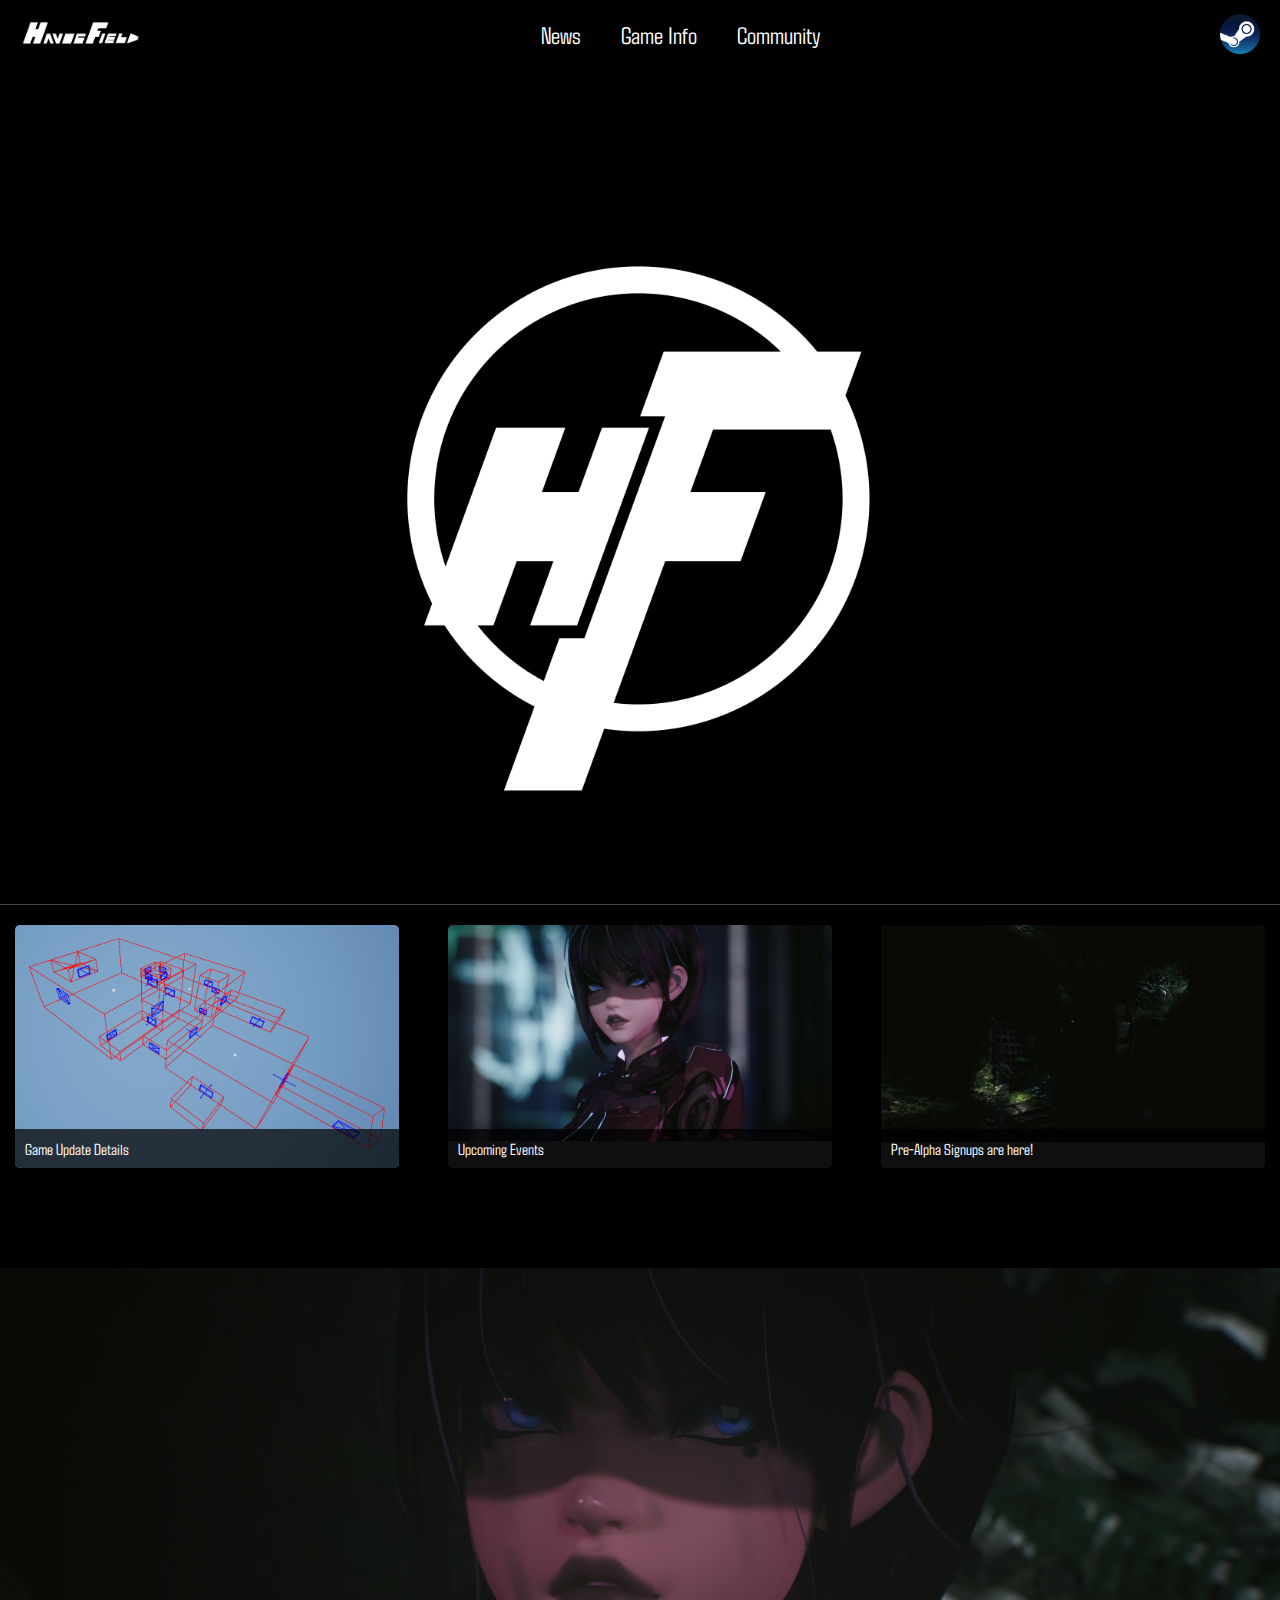
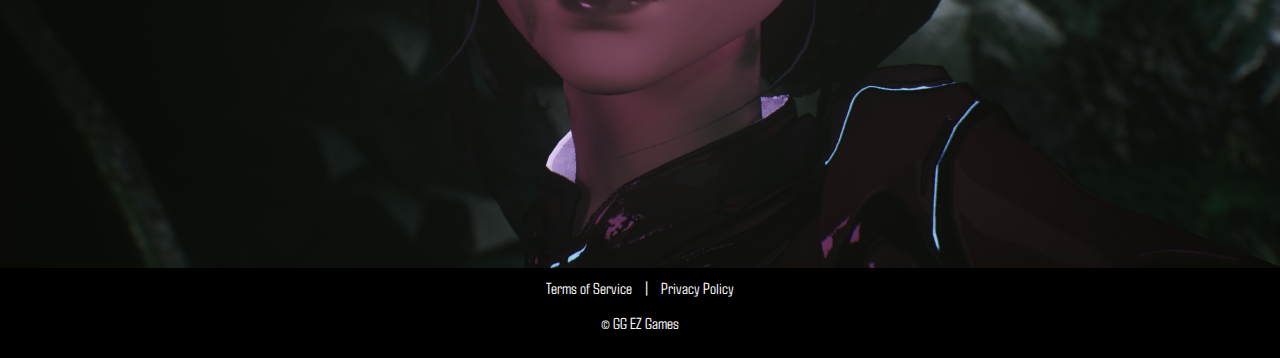
<file: index.html>
<!DOCTYPE html>
<html lang="en">
<head>
    <meta charset="UTF-8">
    <title>HavocField</title>
    <link rel="icon" href="/favicon.ico">
    <meta name="viewport" content="width=device-width, initial-scale=1.0">
    <meta name="description" content="A third-person based movement shooter. Prepare to dive into an immersive experience like no other.">
    <meta property="og:image" content="Banner.jpeg">
    <meta property="og:title" content="HavocField">
    <meta property="og:description" content="A third-person based movement shooter. Prepare to dive into an immersive experience like no other.">
    <meta property="og:url" content="https://havocfield.com/">
    <meta property="og:type" content="website">
    <link rel="stylesheet" href="index.css">
</head>
<body>
    <header>
        <div class="logo">
            <a href="https://havocfield.com">
                <img src="./media/HFwordsproto2-01.png" alt="HavocField" style="height: 40px; margin-top: 3px;">
            </a>
        </div>
        <nav>
            <ul>
                <li>
                    <a href="#">News</a>
                    <div class="dropdown">
                        <a href="#">Latest News</a>
                        <a href="#">Updates</a>
                        <a href="#">Events</a>
                    </div>
                </li>
                <li>
                    <a href="#">Game Info</a>
                    <div class="dropdown">
                        <a href="pages/overview">Overview</a>
                        <a href="pages/features">Features</a>
                    </div>
                </li>
                <li>
                    <a href="#">Community</a>
                    <div class="dropdown">
                        <a href="https://discord.gg/CMVzD8GMdk" target="_blank">Discord</a>
                        <a href="#">Guides</a>
                        <a href="#">Support</a>
                    </div>
                </li>
            </ul>
        </nav>
        <div class="wishlist">
            <img src="./media/steam.png" alt="Wishlist" class="wishlist">
            <div class="wishlist-dropdown">
                <a href="#">Add to Wishlist</a>
            </div>
        </div>
    </header>

    <div class="hero-video-container">
        <!-- <video class="hero-video" autoplay muted loop>
            <source src="gameplay.mp4" type="video/mp4">
            Your browser does not support the video tag.
        </video> -->
        <div class="gradient-overlay"></div>
        <div class="hero-text">
            <h1></h1>
            <h1></h1>
        </div>
        <img src="./media/HFlogo-01.png" alt="Centered Image" class="centered-image">
    </div>


    <div class="content">
        <div class="notice">
            <h2></h2>
            <div class="notice-list">
                <div class="notice-item">
                    <img src="./media/RandomMap.PNG" alt="Notice 1">
                    <div class="text-overlay">
                        <a href="#">Game Update Details</a>
                    </div>
                </div>
                <div class="notice-item">
                    <img src="./media/testy.jpg" alt="Notice 2">
                    <div class="text-overlay">
                        <a href="#">Upcoming Events</a>
                    </div>
                </div>
                <div class="notice-item">
                    <img src="./media/whyme.png" alt="Notice 3">
                    <div class="text-overlay">
                        <a href="https://docs.google.com/forms/d/e/1FAIpQLSduj97evMjJoMMf_-b0xyvP_-NXIa0TKItsnuUmx177um7yQg/viewform?usp=sf_link">Pre-Alpha Signups are here!</a>
                    </div>
                </div>
            </div>
        </div>
    </div>

    <div class="reveal-container">
        <div class="image" id="image1" style="clip-path: inset(0 50% 0 0);">
            <img src="./media/Girl1.jpeg" alt="Image 1">
        </div>
        <div class="image" id="image2">
            <img src="./media/Girl2.jpeg" alt="Image 2">
        </div>
        <div class="text-reveal" id="textReveal">
            <p>Interior Character View!</p>
        </div>
    </div>

    <footer>
        <a href="#">Terms of Service</a> |
        <a href="#">Privacy Policy</a>
        <p>© GG EZ Games</p>
    </footer>

    <script>
        const revealContainer = document.querySelector('.reveal-container');
        const image1 = document.getElementById('image1');
        const image2 = document.getElementById('image2');
        const textReveal = document.getElementById('textReveal');

        revealContainer.addEventListener('mousemove', (e) => {
            const rect = revealContainer.getBoundingClientRect();
            const x = e.clientX - rect.left;
            const width = rect.width;
            const clipValue = (x / width) * 100;

            // Calculate clip path values for each image independently
            image1.style.clipPath = `inset(0 ${100 - clipValue}% 0 0)`;
            image2.style.clipPath = `inset(0 0 0 ${clipValue}%)`;

            if (clipValue > 50) {
                textReveal.style.display = 'block';
            } else {
                textReveal.style.display = 'none';
            }
        });

    </script>
</body>
</html>
</file>
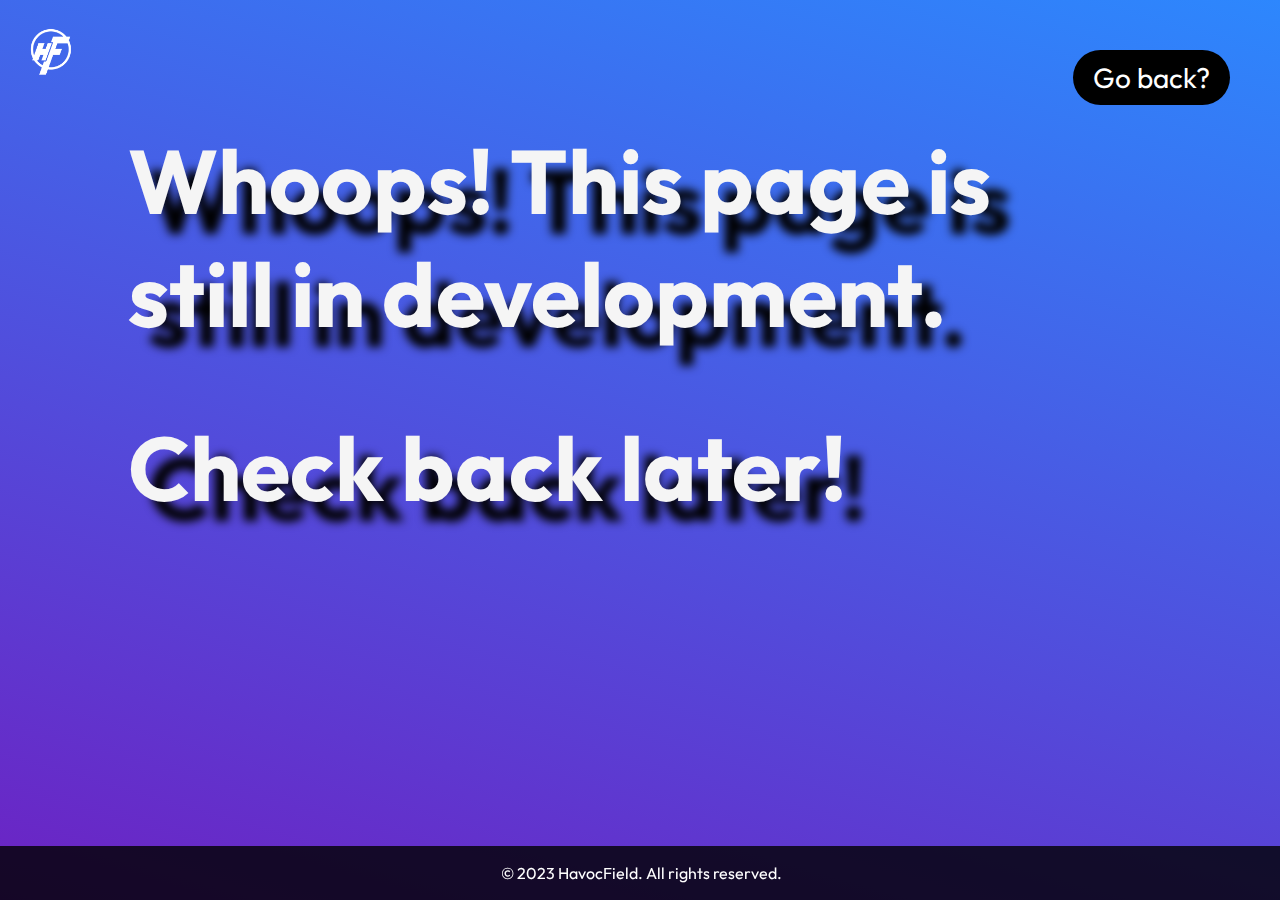
<file: WIP.html>
<!DOCTYPE html>
<html lang="en">
<head>
    <meta charset="UTF-8">
    <meta name="viewport" content="width=device-width, initial-scale=1.0">
    <title>About Us</title>
    <link rel="stylesheet" href="WIP.css">
</head>
<body>
    <header>
        <img src="HFlogo-01.png" width="50" height="50">
        <div class="home-button">
          <a href="https://havocfield.com/">Go back?</a>
        </div>
      </header>
    <div class="container">
        <h1>Whoops! This page is still in development.</h1>
        <h1>Check back later!</h1>
        
        
                
            </div>
            
            
            
    </div>

    <footer>
        <p>&copy; 2023 HavocField. All rights reserved.</p>
      </footer>
    </div>
</body>

</html>
</file>
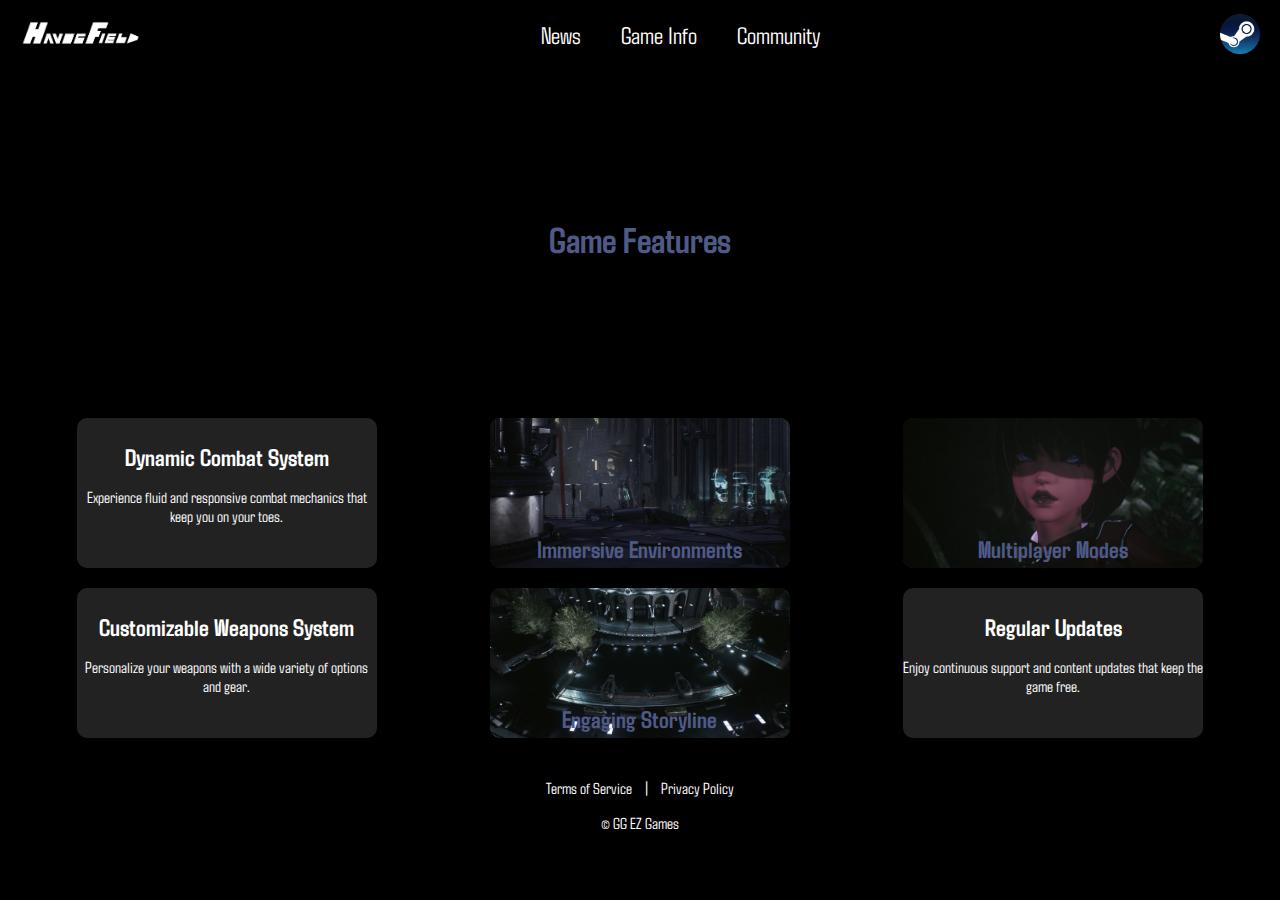
<file: havocfield/features.html>
<!DOCTYPE html>
<html lang="en">
<head>
    <meta charset="UTF-8">
    <title>HavocField - Overview</title>
    <link rel="icon" href="/favicon.ico">
    <meta name="viewport" content="width=device-width, initial-scale=1.0">
    <meta name="description" content="Explore the immersive world of HavocField, a thrilling third-person movement shooter.">
    <link rel="stylesheet" href="features.css">
</head>
<body>
    <header>
        <div class="logo">
            <a href="https://havocfield.com" target="_blank">
                <img src="../media/HFwordsproto2-01.png" alt="HavocField" style="height: 40px; margin-top: 3px;">
            </a>
        </div>
        <nav>
            <ul>
                <li>
                    <a href="#">News</a>
                    <div class="dropdown">
                        <a href="#">Latest News</a>
                        <a href="#">Updates</a>
                        <a href="#">Events</a>
                    </div>
                </li>
                <li>
                    <a href="#">Game Info</a>
                    <div class="dropdown">
                        <a href="https://havocfield.come/overview.html">Overview</a>
                        <a href="https://havocfield.com/features.html">Features</a>
                    </div>
                </li>
                <li>
                    <a href="#">Community</a>
                    <div class="dropdown">
                        <a href="https://discord.gg/CMVzD8GMdk">Discord</a>
                        <a href="#">Guides</a>
                        <a href="#">Support</a>
                    </div>
                </li>
            </ul>
        </nav>
        <div class="wishlist">
            <img src="../media/steam.png" alt="Wishlist" class="wishlist">
            <div class="wishlist-dropdown">
                <a href="#">Add to Wishlist</a>
            </div>
        </div>
    </header>
<div class="features">
    <h2>Game Features</h2>
    <div class="feature-list">
        <div class="feature-item">
            <h3>Dynamic Combat System</h3>
            <p>Experience fluid and responsive combat mechanics that keep you on your toes.</p>
        </div>
        <div class="feature-item">
            <img src="../media/Environment1.jpeg" alt="Immersive Environments">
            <div class="main-text-overlay">
                <h3>Immersive Environments</h3>
            </div>
            <div class="text-overlay">
                <h3>Immersive Environments</h3>
                <p>Explore richly detailed landscapes designed to enhance gameplay and storytelling.</p>
            </div>
        </div>
        <div class="feature-item">
            <img src="../media/Girl2.jpeg" alt="Multiplayer Modes">
            <div class="main-text-overlay">
                <h3>Multiplayer Modes</h3>
            </div>
            <div class="text-overlay">
                <h3>Multiplayer Modes</h3>
                <p>Team up with friends or compete against players worldwide in exciting multiplayer modes.</p>
            </div>
        </div>
        <div class="feature-item">
            <h3>Customizable Weapons System</h3>
            <p>Personalize your weapons with a wide variety of options and gear.</p>
        </div>
        <div class="feature-item">
            <img src="../media/Environment2.png" alt="Engaging Storyline">
            <div class="main-text-overlay">
                <h3>Engaging Storyline</h3>
            </div>
            <div class="text-overlay">
                <h3>Engaging Storyline</h3>
                <p>ost-release: Delve into a captivating narrative that unfolds with your every decision.</p>
            </div>
        </div>
        <div class="feature-item">
            <h3>Regular Updates</h3>
            <p>Enjoy continuous support and content updates that keep the game free.</p>
        </div>
    </div>
</div>

<footer>
    <a href="#">Terms of Service</a> |
    <a href="#">Privacy Policy</a>
    <p>© GG EZ Games</p>
</footer>
</file>
<file: index.css>
@import url('https://fonts.googleapis.com/css2?family=Agdasima:wght@400;700&display=swap');
body {
    font-family: 'Agdasima', sans-serif;
    margin: 0;
    padding: 0;
    background-color: #000;
    color: #fff;
    overflow-x: hidden;
}

header {
    background-color: #000;
    padding: 10px 20px;
    display: flex;
    justify-content: space-between;
    align-items: center;
    position: relative;
    z-index: 2;
    font-size: 24px;
}

nav {
    position: relative;
    padding: 0;
    background-color: #000;
}

nav ul {
    list-style: none;
    display: flex;
    margin: 0;
    padding: 0;
}

nav ul li {
    margin: 0 20px;
    position: relative;
}

nav ul li a {
    color: #fff;
    text-decoration: none;
}

nav ul li:hover .dropdown {
    display: block;
}

.dropdown {
    display: none;
    position: absolute;
    top: 100%;
    left: 0;
    background-color: #000;
    min-width: 200px;
    z-index: 1;
    font-size: 20px;
}

.dropdown a {
    display: block;
    padding: 10px;
    color: #fff;
    text-decoration: none;
}

.dropdown a:hover {
    background-color: #444;
}

.wishlist {
    height: 40px;
    cursor: pointer;
    position: relative;
}

.wishlist-dropdown {
    display: none;
    position: absolute;
    top: 100%;
    right: 0;
    background-color: #000;
    min-width: 150px;
    z-index: 1;
}

.wishlist-dropdown a {
    display: block;
    padding: 10px;
    color: #fff;
    text-decoration: none;
}

.wishlist-dropdown a:hover {
    background-color: #444;
}

.wishlist:hover .wishlist-dropdown {
    display: block;
}

.centered-image {
    position: absolute;
    top: 50%;
    left: 50%;
    transform: translate(-50%, -50%);
    z-index: 1;
    max-width: 45%;
    height: auto;
    pointer-events: none;
}

.hero-video-container {
    position: relative;
    width: 100%;
    height: 100vh;
    overflow: hidden;
}

.hero-video {
    position: absolute;
    top: 50%;
    left: 50%;
    min-width: 100%;
    min-height: 100%;
    width: auto;
    height: auto;
    z-index: -1;
    transform: translate(-50%, -50%);
}

.gradient-overlay {
    position: absolute;
    top: 0;
    left: 0;
    width: 100%;
    height: 100%;
    background: linear-gradient(to top, rgba(0, 0, 0, 1), rgba(0, 0, 0, 0) 50%);
    pointer-events: none;
    z-index: 0;
}

.hero-text {
    position: absolute;
    top: 50%;
    left: 50%;
    transform: translate(-50%, -50%);
    text-align: center;
    z-index: 2;
}

.hero h1 {
    position: relative;
    z-index: 2;
    font-size: 50px;
    margin: 0;
}

.content {
    position: relative;
    padding: 0px;
    z-index: 2;
}

.notice {
    margin: -200px 0;
    position: absolute;
    bottom: 0;
    width: 100%;
    padding: 0px;
    box-sizing: border-box;
    background: linear-gradient(to top, rgba(0, 0, 0, 1), rgba(0, 0, 0, 0));
}

.notice h2 {
    font-size: 24px;
    border-bottom: 1px solid #444;
    padding-bottom: 10px;
}

.notice-list {
    display: flex;
    gap: 20px;
    justify-content: space-around;
}

.notice-item {
    background-color: #333;
    border-radius: 5px;
    overflow: hidden;
    width: 30%;
    position: relative;
}

.notice-item:hover {
    border-color: #fff;
}

.notice-item img {
    width: 100%;
    height: auto;
    display: block;
}

.notice-item:hover img {
    filter: brightness(70%);
}

.notice-item .inner-container {
    border: 2px solid transparent;
    transition: border-color 0.3s ease;
    padding: 10px;
}

.notice-item:hover .inner-container {
    border-color: #fff;
}

.notice-item .text-overlay {
    position: absolute;
    bottom: 0;
    background: rgba(0, 0, 0, 0.7);
    width: 100%;
    padding: 10px;
    box-sizing: border-box;
}

.notice-item .text-overlay a {
    color: #fff;
    text-decoration: none;
}

footer {
    background-color: #000;
    padding: 10px 20px;
    text-align: center;
}

footer a {
    color: #fff;
    text-decoration: none;
    margin: 0 10px;
}

.reveal-container {
    position: relative;
    width: 100%;
    height: 600px;
    overflow: hidden;
    margin-top: 300px;
}

.image {
    position: absolute;
    top: 0;
    left: 0;
    width: 100%;
    height: 100%;
    transition: clip-path 0.3s ease;
}

.image img {
    width: 100%;
    height: 100%;
    object-fit: cover;
}

.text-reveal {
    position: absolute;
    bottom: 20px;
    left: 50%;
    transform: translateX(-50%);
    background: rgba(0, 0, 0, 0.7);
    padding: 10px 20px;
    display: none;
    text-align: center;
}

/* Media Queries for Responsiveness */
@media (max-width: 768px) {
    header {
        flex-direction: column;
        align-items: flex-start;
    }

    nav ul {
        flex-direction: column;
        width: 100%;
    }

    nav ul li {
        margin: 10px 0;
    }

    .hero h1 {
        font-size: 30px;
    }

    .notice-list {
        flex-direction: column;
        gap: 10px;
    }

    .notice-item {
        width: 100%;
    }

    .reveal-container {
        height: 300px;
        margin-top: 150px;
    }
}

@media (max-width: 480px) {
    header {
        padding: 10px;
    }

    .hero h1 {
        font-size: 24px;
    }

    .notice h2 {
        font-size: 20px;
    }

    .reveal-container {
        height: 200px;
        margin-top: 100px;
    }
}
</file>
<file: WIP.css>
@import url('https://fonts.googleapis.com/css2?family=Comfortaa:wght@300&family=Outfit:wght@200;300&family=Roboto&display=swap');

@import url('https://fonts.googleapis.com/css2?family=Outfit&display=swap');

body {
    font-family: 'Outfit', sans-serif;
      background-color: #F0F0F0;
      margin: 0;
      padding: 0;
      background: rgb(108,34,195);
      background: -moz-linear-gradient(16deg, rgba(108,34,195,1) 0%, rgba(45,135,253,1) 100%);
      background: -webkit-linear-gradient(16deg, rgba(108,34,195,1) 0%, rgba(45,135,253,1) 100%);
      background: linear-gradient(16deg, rgba(108,34,195,1) 0%, rgba(45,135,253,1) 100%);
      filter: progid:DXImageTransform.Microsoft.gradient(startColorstr="#6c22c3",endColorstr="#2d87fd",GradientType=1); 
      background-repeat: no-repeat;
      background-attachment: fixed;
      background-size: cover;
      transition: background-image 0.5s ease;
      overflow-x: hidden;
}


.container{
    
    padding-left: 10%;
    padding-top: 5%;
    padding-right: 10%;
}

.container h1{
    color:whitesmoke;
    font-family: 'Outfit', sans-serif;
    font-size: 90px;
    filter: drop-shadow(20px 20px 5px rgb(0, 0, 0));
}

.container h2{
    
    padding-left: 5%;
    color:whitesmoke;
    font-family: 'Comfortaa', sans-serif;
    font-size: 25px;
}

.container h3{
    
    
    padding-left: 5%;
    color:whitesmoke;
    font-family: 'Outfit', sans-serif;
    font-size: 25px;
    
}

.nicktext img{
    margin-top:2%;
    margin-left:5%;
    width: 700px;
    border-radius: 30px;
    filter: drop-shadow(20px 20px 5px rgb(0, 0, 0));
    margin-bottom:10%;
    
}








.home-button {
    position: absolute;
    top: 50px;
    right: 50px;
    z-index: 2; /* Ensure the button is above the video background */
  }

  .home-button a {
    display: inline-block;
    font-family: 'Outfit', sans-serif;
    padding: 10px 20px;
    background-color: #000000;
    color: #FFF;
    font-size: 28px;
    text-decoration: none;
    border-radius: 30px;
    transition: background-color 0.3s ease;
  }

  a:link { text-decoration: none; }

  a:visited { text-decoration: none; }

  a:hover { text-decoration: none; }

  a:active { text-decoration: none; }

  .home-button a:hover {
    background-color: #E14B50;
  }

  .iframe{
      width: 700px;
      height: 800px;
  }

  footer {
    text-align: center;
    padding: 1px;
    background-color: #333;
    color: #FFF;
    position: fixed;
    bottom: 0;
    width: 100%;
    margin-top: auto;
    clear: both;
    background: rgba(0, 0, 0, 0.8) 
  }

  header img {
    position: absolute;
    left: 0;
    padding: 2%; /* Adjust the margin to your preference */
    }


    @media (max-width: 768px) {
        .nicktext img{
            
            width: 200px;
            margin-bottom: 30%;
            
        }

        .container h1{
            
            margin-top:25%;
            font-size: 50px;
            
        }
    
    }
</file>
<file: havocfield/features.css>
@import url('https://fonts.googleapis.com/css2?family=Agdasima:wght@400;700&display=swap');
body {
    font-family: 'Agdasima', sans-serif;
    margin: 0;
    padding: 0;
    background-color: #000;
    color: #fff;
    overflow-x: hidden;
}

header {
    background-color: #000;
    padding: 10px 20px;
    display: flex;
    justify-content: space-between;
    align-items: center;
    position: relative;
    z-index: 2;
    font-size: 24px;
}
.features {
    padding: 20px;
    text-align: center;
}

.features h2 {
    font-size: 36px;
    color: #4F5A87;
    margin: 0; /* Remove any default margins */
    height: 300px;
    display: flex; /* Enable flexbox */
    align-items: center; /* Center text vertically */
    justify-content: center; /* Center text horizontally */
    text-align: center; /* Align text inside the element */
}

.feature-list {
    display: flex;
    justify-content: space-around;
    flex-wrap: wrap;
    margin-top: 20px;
}

.feature-item {
    background-color: #222;
    border-radius: 10px;
    margin: 10px;
    width: 300px;
    height: 150px;
    transition: transform 0.3s;
    position: relative; 
    text-align: center;
}

.feature-item:hover {
    transform: scale(1.05);
}

.feature-item h3 {
    font-size: 24px;
    margin-bottom: 10px;
}
.feature-item img {
    width: 100%; /* Ensure the image covers the full width */
    height: 150px; /* Ensure the image covers the full height of the parent */
    object-fit: cover; /* Maintain aspect ratio while covering the entire box */
    display: block;
    border-radius: 10px; /* Optional: round the image corners */
}

.text-overlay {
    position: absolute;
    inset: 0;
    height: 150px;
    width: 300px;
    border-radius: 10px;
    background: rgba(0,0,0,0.5); /* Slight dark overlay */
    text-align: center;
    color: #5E86BF; /* White text for better readability */
    opacity: 0;
    transition: opacity 0.3s ease-in-out; /* Smooth transition effect */
}

.feature-item:hover .text-overlay {
    opacity: 1;
}

.main-text-overlay {
    position: absolute;
    bottom: -5px; /* Move it up from the absolute bottom */
    left: 0; /* Align to the left */
    right: 0; /* Align to the right */
    text-align: center; /* Center text */
    color: #4F5A87; /* Text color */
    opacity: 1; /* Fully visible */
    transition: opacity 0.3s ease-in-out;
}
.feature-item:hover .main-text-overlay {
    opacity: 0;
}


footer {
    background-color: #000;
    padding: 10px 20px;
    text-align: center;
}

footer a {
    color: #fff;
    text-decoration: none;
    margin: 0 10px;
}
.home-button {
    position: absolute;
    top: 50px;
    right: 50px;
    z-index: 2; /* Ensure the button is above the video background */
}
.home-button a {
    display: inline-block;
    font-family: 'Outfit', sans-serif;
    padding: 10px 20px;
    background-color: #000000;
    color: #FFF;
    font-size: 28px;
    text-decoration: none;
    border-radius: 30px;
    transition: background-color 0.3s ease;
}
nav {
    position: relative;
    padding: 0;
    background-color: #000;
}

nav ul li a {
    color: #fff;
    text-decoration: none;
    font-size: 24px;
}
nav ul {
    list-style: none;
    display: flex;
    margin: 0;
    padding: 0;
}

nav ul li {
    margin: 0 20px;
    position: relative;
}

nav ul li:hover .dropdown {
    display: block;
}

.dropdown {
    display: none;
    position: absolute;
    top: 100%;
    left: 0;
    background-color: #000;
    min-width: 200px;
    z-index: 1;
    font-size: 20px;
}

.dropdown a {
    display: block;
    padding: 10px;
    color: #fff;
    text-decoration: none;
    font-size: 20px;
}

.dropdown a:hover {
    background-color: #444;
}
.wishlist {
    height: 40px;
    cursor: pointer;
    position: relative;
}

.wishlist-dropdown {
    display: none;
    position: absolute;
    top: 100%;
    right: 0;
    background-color: #000;
    min-width: 150px;
    z-index: 1;
}

.wishlist-dropdown a {
    display: block;
    padding: 10px;
    color: #fff;
    text-decoration: none;
}

.wishlist-dropdown a:hover {
    background-color: #444;
}

.wishlist:hover .wishlist-dropdown {
    display: block;
}
</file>
